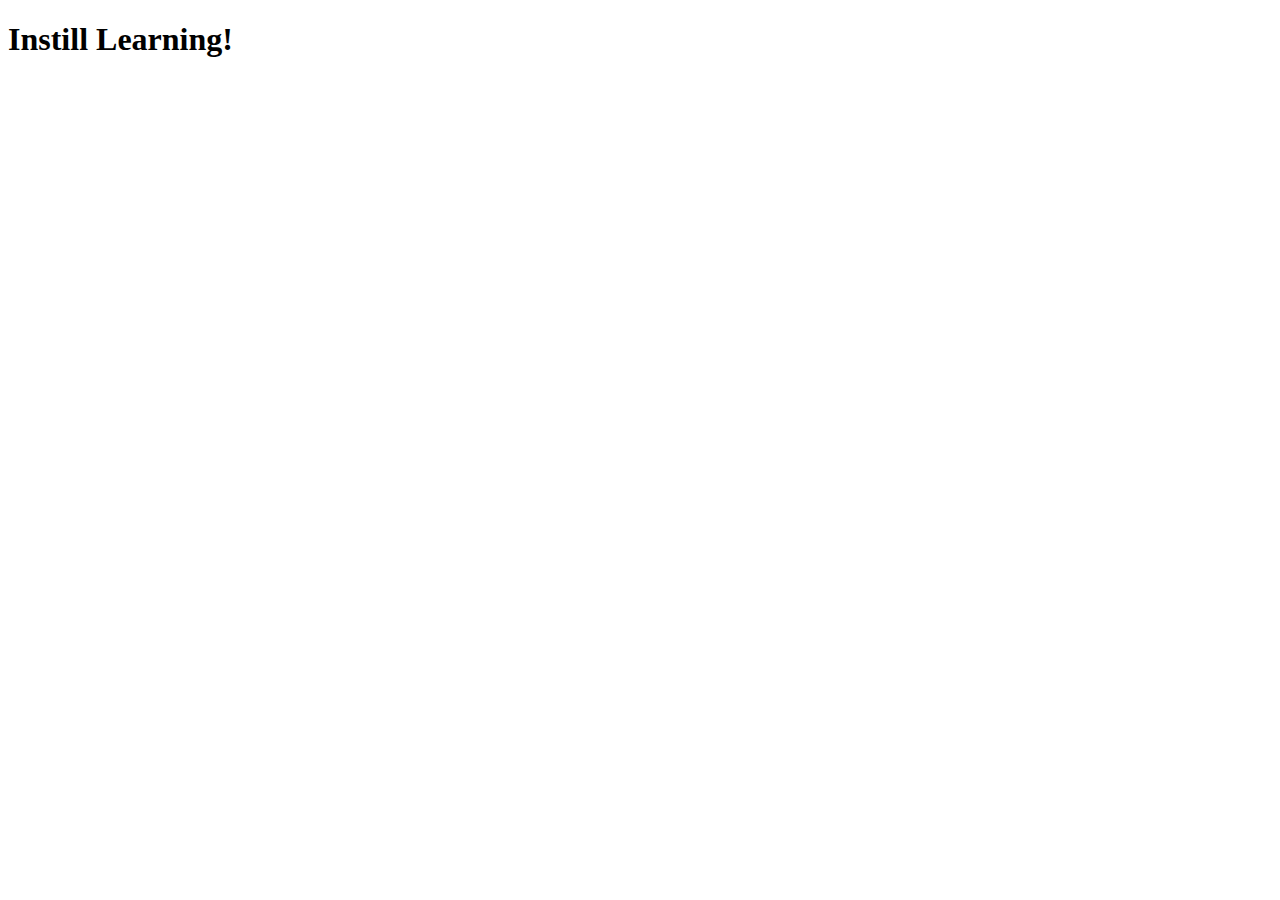
<file: hello-world/index.html>
<!DOCTYPE html>
<html lang="en">
<head>
  <meta charset="UTF-8">
  <meta name="viewport" content="width=device-width, initial-scale=1.0">
  <title>Document</title>
</head>
<body>
  <h1>Instill Learning!</h1>
</body>
</html>
</file>
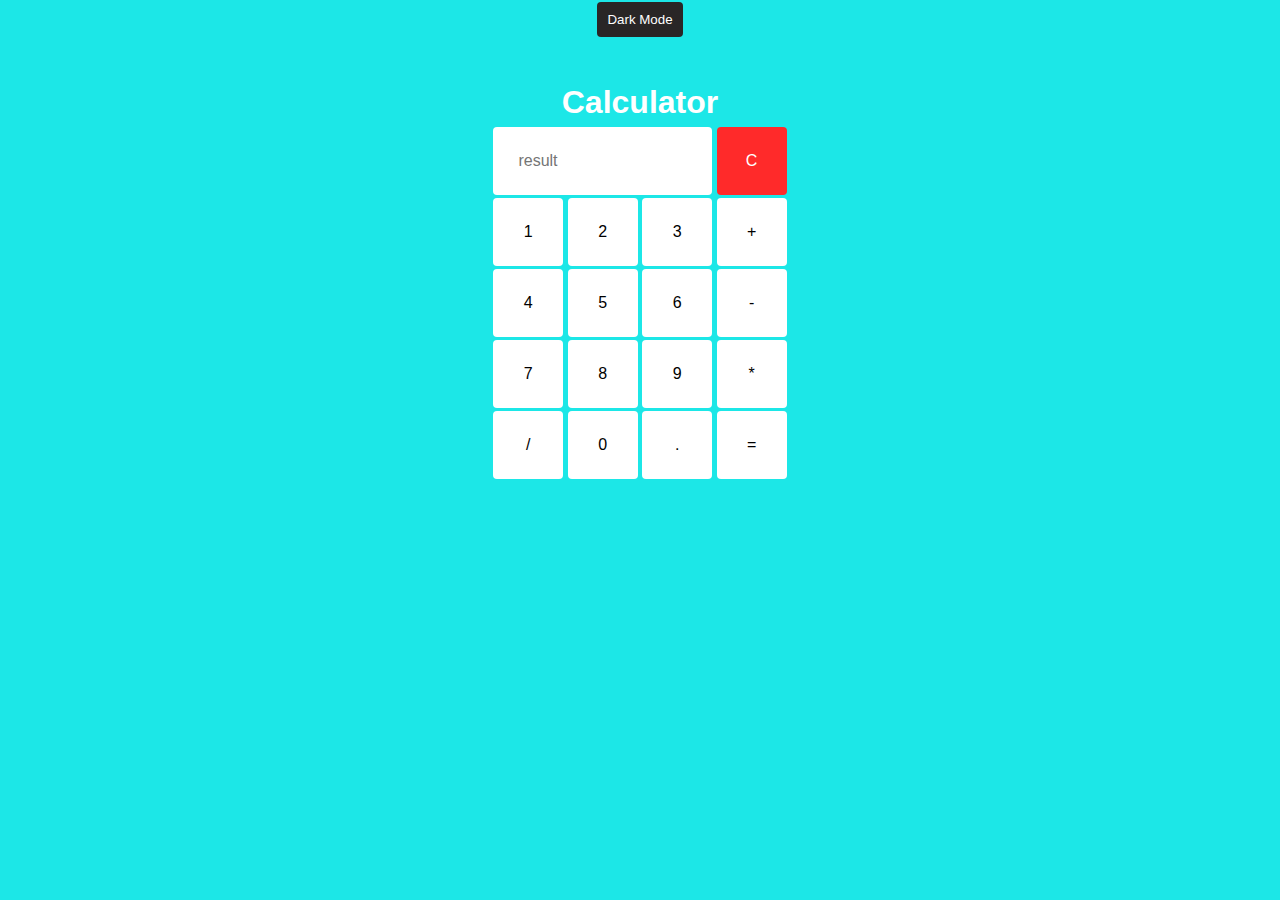
<file: web-calculator/index.html>
<!DOCTYPE html>
<html>

<head>
  <title>Calculator</title>

  <link rel="stylesheet" href="light.css">
  

</head>

<body>
<center>
  

<div class="container">
  <button onclick="switchTheme" id="dark-mode">Dark Mode</button>
  <h1>Calculator</h1>
  <div class="margin-row">
    <input type="text" name="result" class="result" id="result" placeholder="result" readonly/>
    <input type="button" class="clear" onclick="clearScreen" value="C"/>
  </div>
  <div class="margin-row">
  <input type="button" value="1" onclick="liveScreen(1)" id="one"/>
  <input type="button" value="2" onclick="liveScreen(2)" id="two"/>
  <input type="button" value="3" onclick="liveScreen(3)" id="three"/>
  <input type="button" value="+" onclick="liveScreen('+')"/>
</div>
    <div class="margin-row">
  <input type="button" value="4" onclick="liveScreen(4)" id="four"/>
  <input type="button" value="5" onclick="liveScreen(5)" id="five"/>
  <input type="button" value="6" onclick="liveScreen(6)" id="six"/>
  <input type="button" value="-" onclick="liveScreen('-')"/>
    </div>
    <div class="margin-row">
  <input type="button" value="7" onclick="liveScreen(7)" id="seven"/>
  <input type="button" value="8" onclick="liveScreen(8)" id="eight"/>
  <input type="button" value="9" onclick="liveScreen(9)" id="nine"/>
  <input type="button" value="*" onclick="liveScreen('*')"/>
    </div>
    <div class="margin-row">
  <input type="button" value="/" onclick="liveScreen('/')"/>
  <input type="button" value="0" onclick="liveScreen(0)" id="zero"/>
  <input type="button" value="." onclick="liveScreen('.')"/>
  <input type="button" value="=" onclick="result.value = eval(result.value)"/>
    </div>
  </div>
</div>

<script src="index.js" async defer></script>

</center>
</body>

</html>
</file>
<file: web-calculator/light.css>
*{
  box-sizing: border-box;
  padding:0%;
  margin:0;
  font-family: "Open Sans", sans-serif;

}

body{
  background-color: rgb(28, 231, 231);
  transition:0.8s;
  -webkit-transition: 0.8s;
  -moz-transition: 0.8s;
  -ms-transition: 0.8s;
  -o-transition: 0.8s;
}

h1{
  margin-top:5vh;
  text-align:center;
  margin-bottom: 1.5%;
  color: white;
}

input{
  padding: 25px;
  color:rgb(rgb(17,16,16));
  font-size:1em;
  cursor:pointer;
  width:70px;
  background-color: #fff;
  border:none;
  outline:none;
  border-radius: 4px;
  -webkit-border-radius: 4px;
  -moz-border-radius: 4px;
  -ms-border-radius:4px;
  -o-border-radius:4px;


}

.result{
  width:59.1%;
}

.container{
  width:370px;
}

.margin-row {
  margin-bottom: 3px;
}

input[type="text"] {
  background-color: rgb(255, 255, 255);

}

input[type="button"]:hover{
background-color: rgb(0, 0, 0);
color:#fff;

}

.clear{
  background-color: rgb(255,42,42);
  color:#fff;
}

button{
  border:none;
  background-color: rgb(41,38,38);
  padding:10px;
  color:#fff;
  margin:2px;
  cursor:pointer;
  outline:none;
  border-radius: 4px;
  -webkit-border-radius: 4px;
  -moz-border-radius: 4px;
  -ms-border-radius:4px;
  -o-border-radius:4px;
}

button a {
  text-decoration:none ;
  color:#fff
}
</file>
